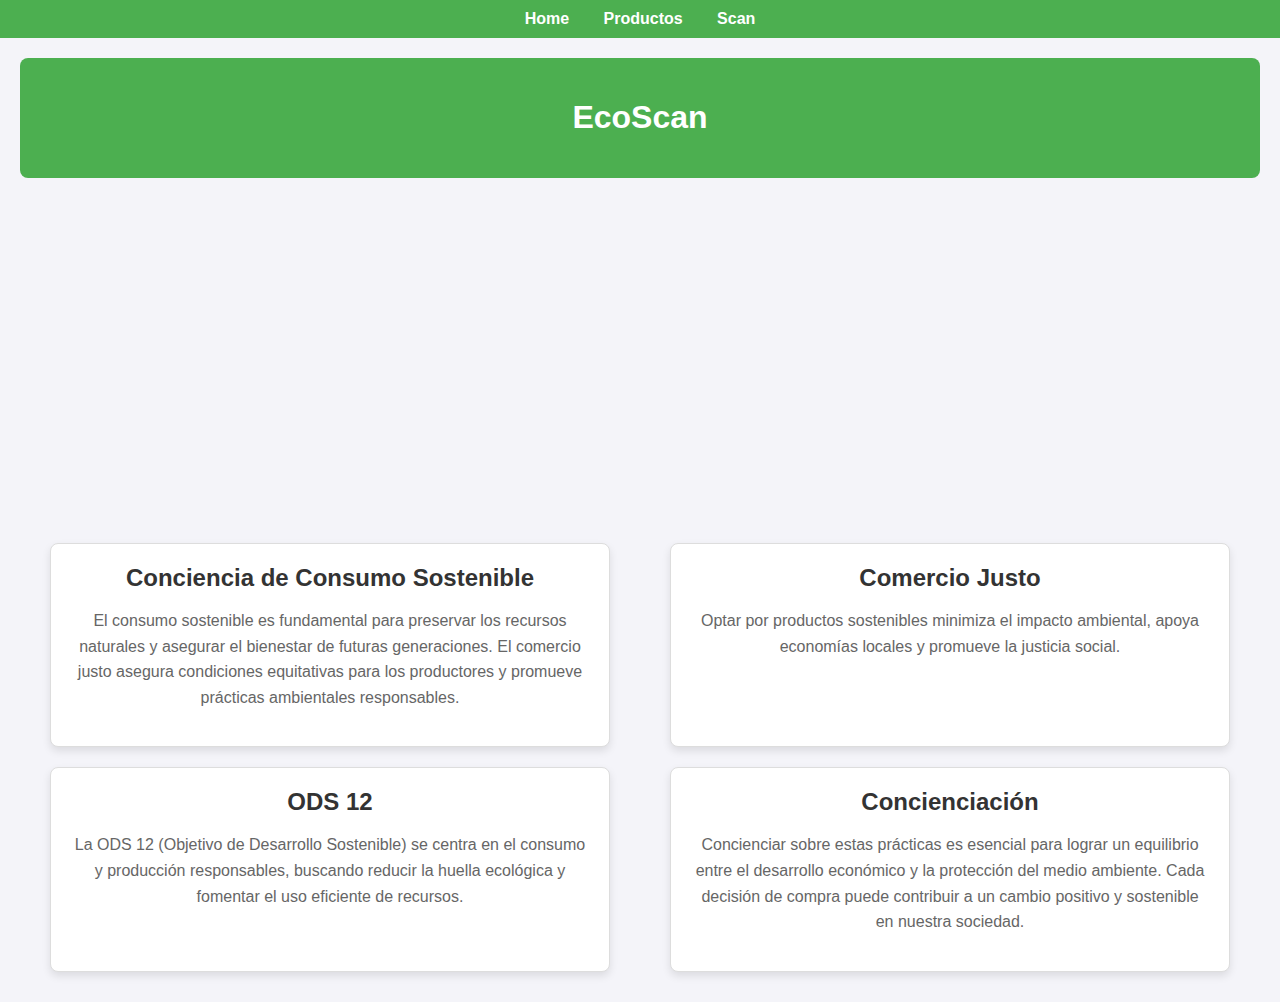
<file: EcoScan_project_uploaded_corrected/index.html>
<!DOCTYPE html>
<html lang="en">
<head>
    <meta charset="UTF-8">
    <meta name="viewport" content="width=device-width, initial-scale=1.0">
    <title>EcoScan</title>
    <link rel="stylesheet" href="css/styles.css">
</head>
<body>
    <header>
        <nav>
            <ul>
                <li><a href="index.html">Home</a></li>
                <li><a href="products.html">Productos</a></li>
                <li><a href="scan.html">Scan</a></li>
            </ul>
        </nav>
    </header>
    <main>
        <section class="title-box">
            <h1>EcoScan</h1>
        </section>
        <div class="video-container">
            <iframe width="560" height="315" src="https://www.youtube.com/embed/Y2n7xFQWOjo" frameborder="0" allow="accelerometer; autoplay; clipboard-write; encrypted-media; gyroscope; picture-in-picture" allowfullscreen></iframe>
        </div>
        <section class="content">
            <div class="box">
                <h1>Conciencia de Consumo Sostenible</h1>
                <p>
                    El consumo sostenible es fundamental para preservar los recursos naturales y asegurar el bienestar de futuras generaciones. 
                    El comercio justo asegura condiciones equitativas para los productores y promueve prácticas ambientales responsables.
                </p>
            </div>
            <div class="box">
                <h1>Comercio Justo</h1>
                <p>
                    Optar por productos sostenibles minimiza el impacto ambiental, apoya economías locales y promueve la justicia social.
                </p>
            </div>
            <div class="box">
                <h1>ODS 12</h1>
                <p>
                    La ODS 12 (Objetivo de Desarrollo Sostenible) se centra en el consumo y producción responsables, buscando reducir la huella ecológica y fomentar el uso eficiente de recursos.
                </p>
            </div>
            <div class="box">
                <h1>Concienciación</h1>
                <p>
                    Concienciar sobre estas prácticas es esencial para lograr un equilibrio entre el desarrollo económico y la protección del medio ambiente.
                    Cada decisión de compra puede contribuir a un cambio positivo y sostenible en nuestra sociedad.
                </p>
            </div>
        </section>
    </main>
    <script src="js/main.js"></script>
</body>
</html>
</file>
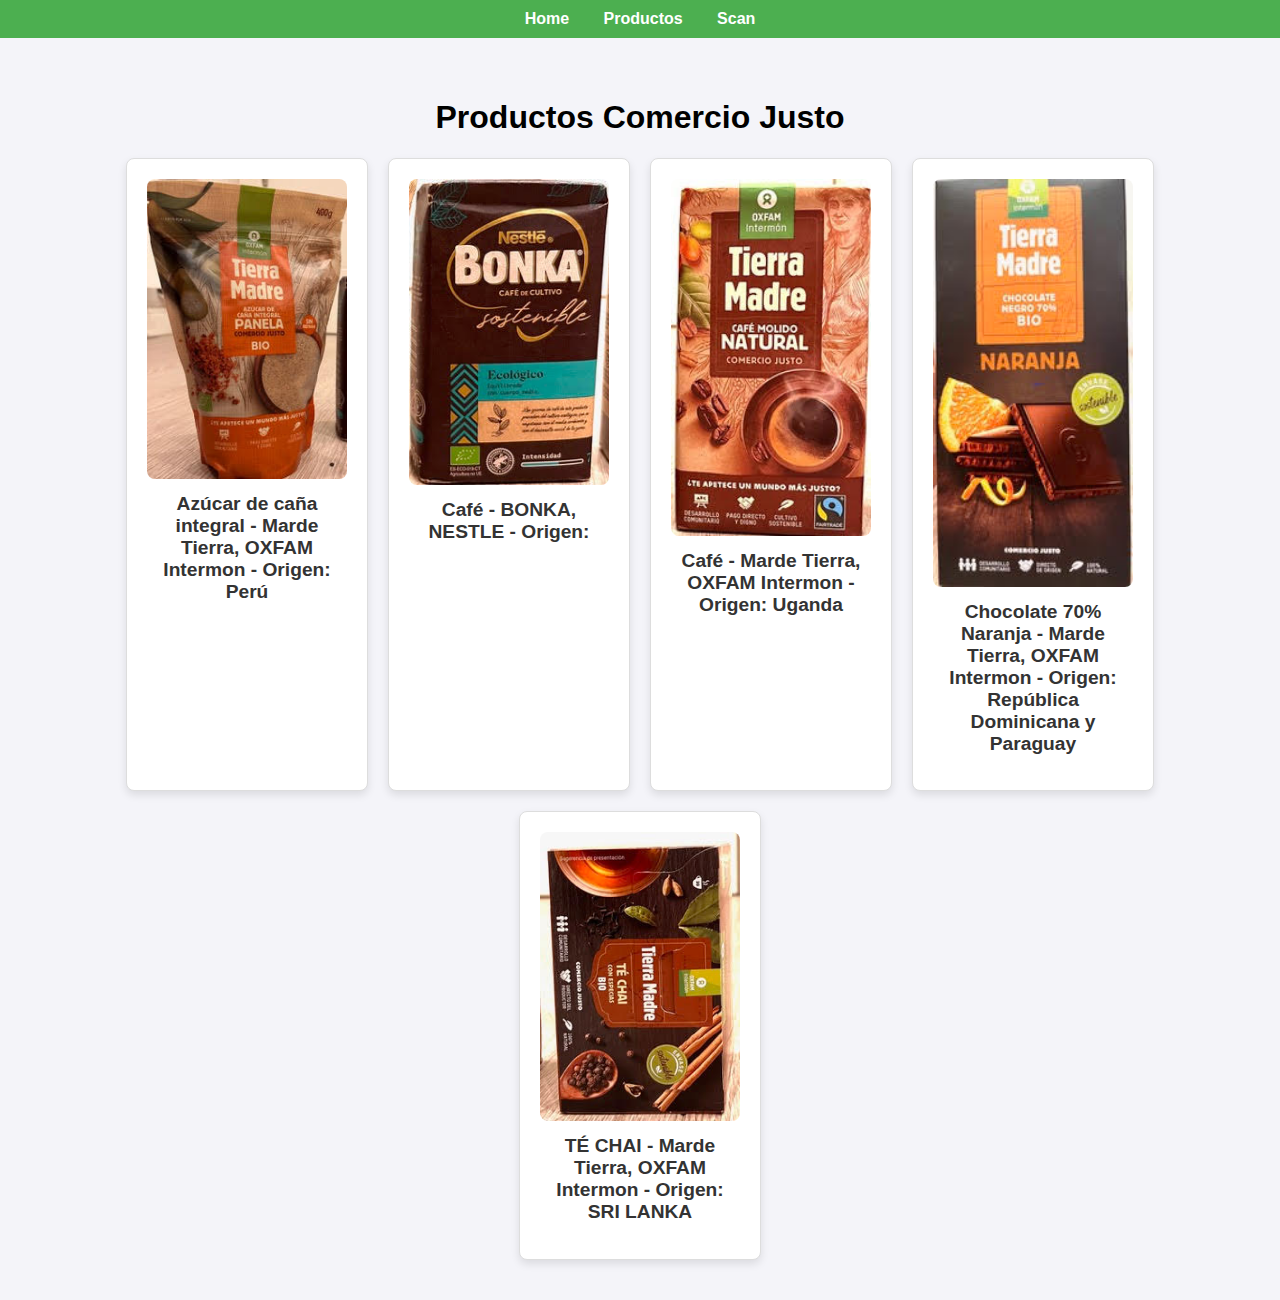
<file: EcoScan_project_uploaded_corrected/products.html>
<!DOCTYPE html>
<html lang="en">
<head>
    <meta charset="UTF-8">
    <meta name="viewport" content="width=device-width, initial-scale=1.0">
    <title>EcoScan - Productos</title>
    <link rel="stylesheet" href="css/styles.css">
</head>
<body>
    <header>
        <nav>
            <ul>
                <li><a href="index.html">Home</a></li>
                <li><a href="products.html">Productos</a></li>
                <li><a href="scan.html">Scan</a></li>
            </ul>
        </nav>
    </header>
    <main>
        <section class="products">
            <h1>Productos Comercio Justo</h1>
            <div id="product-list" class="product-list"></div>
        </section>
    </main>
    <script src="js/products.js"></script>
</body>
</html>
</file>
<file: EcoScan_project_uploaded_corrected/css/styles.css>
body {
    font-family: 'Segoe UI', Tahoma, Geneva, Verdana, sans-serif;
    background-color: #f4f4f9;
    margin: 0;
    padding: 0;
}

header {
    background-color: #4CAF50;
    padding: 10px 0;
    color: white;
}

nav ul {
    list-style-type: none;
    margin: 0;
    padding: 0;
    text-align: center;
}

nav ul li {
    display: inline;
    margin: 0 15px;
}

nav ul li a {
    color: white;
    text-decoration: none;
    font-weight: bold;
}

main {
    padding: 20px;
    text-align: center;
}

.title-box {
    background-color: #4CAF50;
    color: white;
    padding: 20px;
    margin-bottom: 20px;
    border-radius: 8px;
}

.video-container {
    display: flex;
    justify-content: center;
    margin-bottom: 20px;
}

.content {
    display: flex;
    flex-wrap: wrap;
    justify-content: space-around;
}

.box {
    background-color: #ffffff;
    border: 1px solid #dddddd;
    border-radius: 8px;
    box-shadow: 0 4px 8px rgba(0, 0, 0, 0.1);
    margin: 10px;
    padding: 20px;
    width: calc(45% - 40px);
    transition: transform 0.3s ease, box-shadow 0.3s ease;
}

.box:hover {
    transform: translateY(-10px);
    box-shadow: 0 12px 24px rgba(0, 0, 0, 0.2);
}

.box h1 {
    color: #333333;
    font-size: 1.5em;
    margin-top: 0;
}

.box p {
    color: #666666;
    line-height: 1.6;
}

@media (max-width: 768px) {
    .box {
        width: calc(100% - 40px);
    }
}

.products {
    padding: 20px;
}

.product-list {
    display: flex;
    flex-wrap: wrap;
    justify-content: center;
    gap: 20px;
}

.product-card {
    background-color: #ffffff;
    border: 1px solid #dddddd;
    border-radius: 8px;
    box-shadow: 0 4px 8px rgba(0, 0, 0, 0.1);
    padding: 20px;
    width: 200px;
    transition: transform 0.3s ease, box-shadow 0.3s ease;
}

.product-card:hover {
    transform: translateY(-10px);
    box-shadow: 0 12px 24px rgba(0, 0, 0, 0.2);
}

.product-card img {
    width: 100%;
    height: auto;
    border-radius: 8px;
}

.product-card h2 {
    color: #333333;
    font-size: 1.2em;
    margin-top: 10px;
}
</file>
